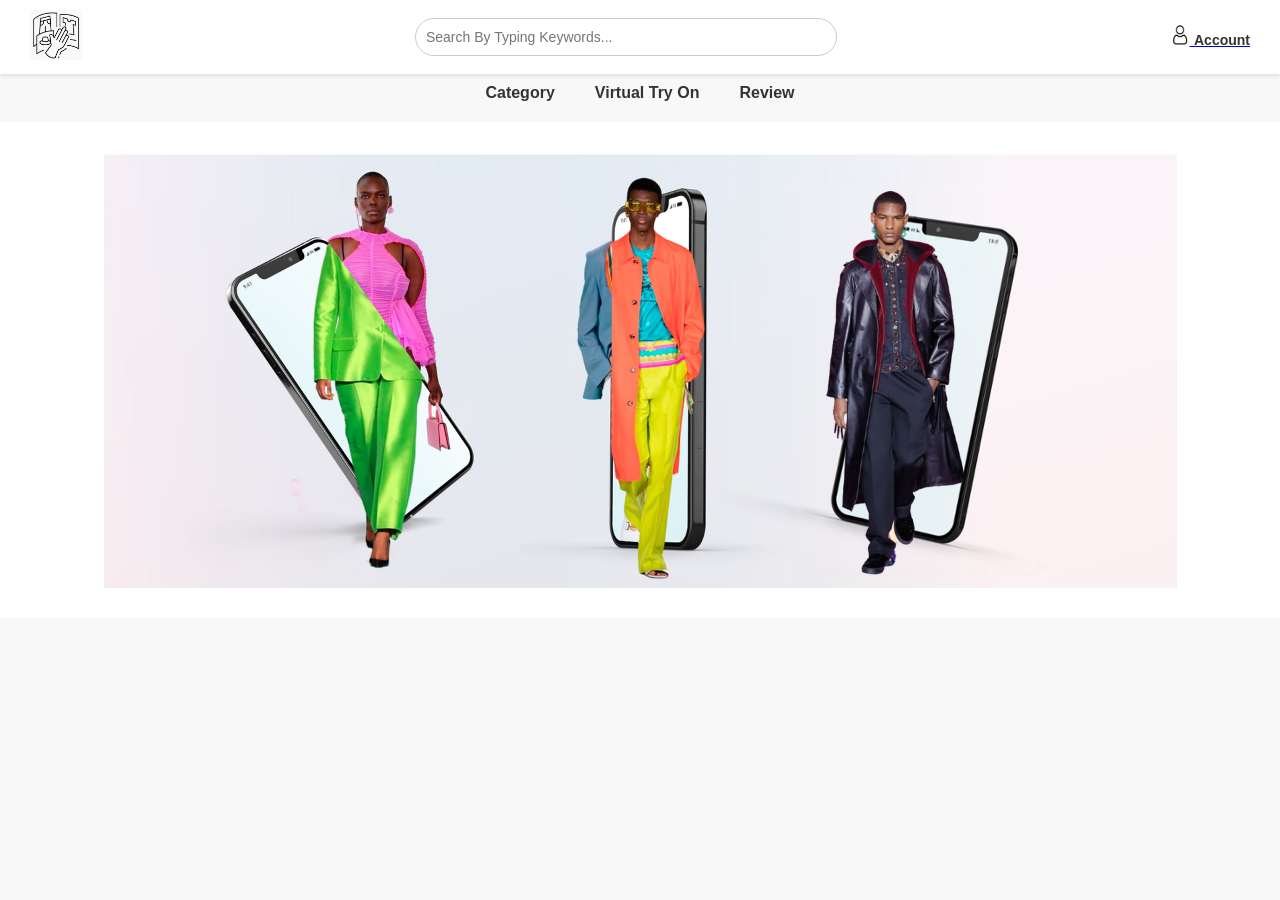
<file: Virtual-Try-On/user/index.html>
<!DOCTYPE html>
<html lang="en">
<head>
    <meta charset="UTF-8">
    <meta name="viewport" content="width=device-width, initial-scale=1.0">
    <title>Virtual Try On</title>
    <link rel="stylesheet" href="index-style.css">
</head>
<body>
    <header>
        <div class="logo">
            <img src="images/logo.png" alt="Virtual Try On Logo">
        </div>
        <div class="search-bar">
            <input type="text" placeholder="Search By Typing Keywords...">
        </div>
        <div class="account">
            <a href="userprofile.html" class="account-link">
                <img src="images/account-logo.png" alt="Account Icon">
                <span>Account</span>
            </a>
    </header>
    <nav>
        <ul>
            <li><a href="#">Category</a></li>
            <li><a href="tryOn.html">Virtual Try On</a></li>
            <li><a href="#">Review</a></li>
        </ul>
    </nav>
    <main>
        <div class="model-display">
            <div class="model-display">
                <img src="images/model.png" alt="Models" class="models-image">
            </div>
        </div>
    </main>
</body>
</html>
</file>
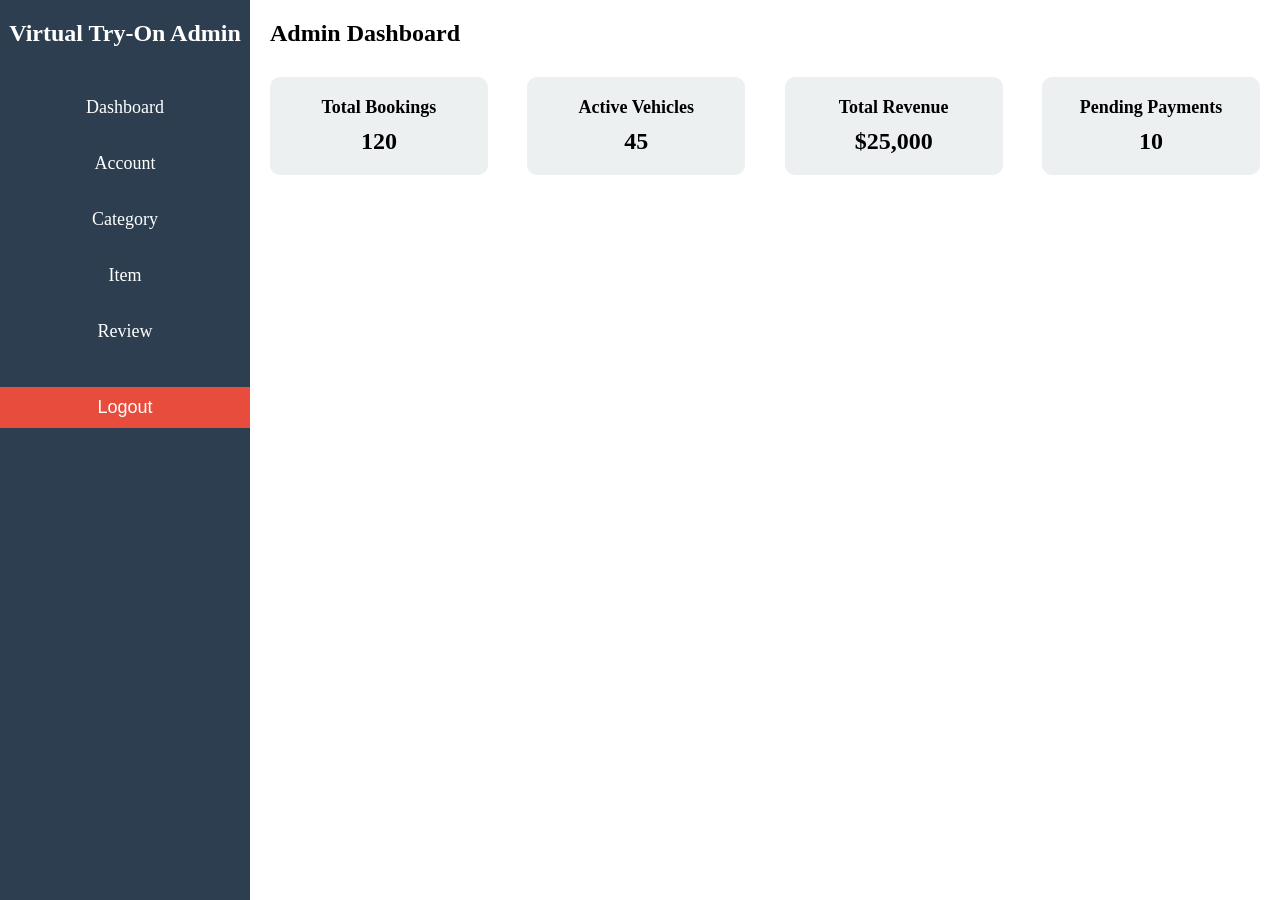
<file: Virtual-Try-On/admin/html/index.html>
<!DOCTYPE html>
<html lang="en">
<head>
  <meta charset="UTF-8">
  <meta name="viewport" content="width=device-width, initial-scale=1.0">
  <title>Admin Dashboard</title>
  <link rel="stylesheet" href="../resources/css/dashboard.css">
</head>
<body>
  <!-- Sidebar -->
  <aside class="sidebar">
    <div class="logo">Virtual Try-On Admin</div>
    <ul>
      <li><a href="index.html">Dashboard</a></li>
      <li><a href="manage-users.html">Account</a></li>
      <li><a href="manage-category.html">Category</a></li>
      <li><a href="manage-item.html">Item</a></li>
      <li><a href="manage-review.html">Review</a></li>
      <li><button class="logout">Logout</button></li>
    </ul>
  </aside>

  <!-- Main Content Area -->
  <main class="main-content">
    <!-- Dashboard Section -->
    <section id="dashboard">
      <h1>Admin Dashboard</h1>
      <div class="stats">
        <div class="stat-item">
          <h3>Total Bookings</h3>
          <p>120</p>
        </div>
        <div class="stat-item">
          <h3>Active Vehicles</h3>
          <p>45</p>
        </div>
        <div class="stat-item">
          <h3>Total Revenue</h3>
          <p>$25,000</p>
        </div>
        <div class="stat-item">
          <h3>Pending Payments</h3>
          <p>10</p>
        </div>
      </div>
    </section>
  </main>
</body>
</html>
</file>
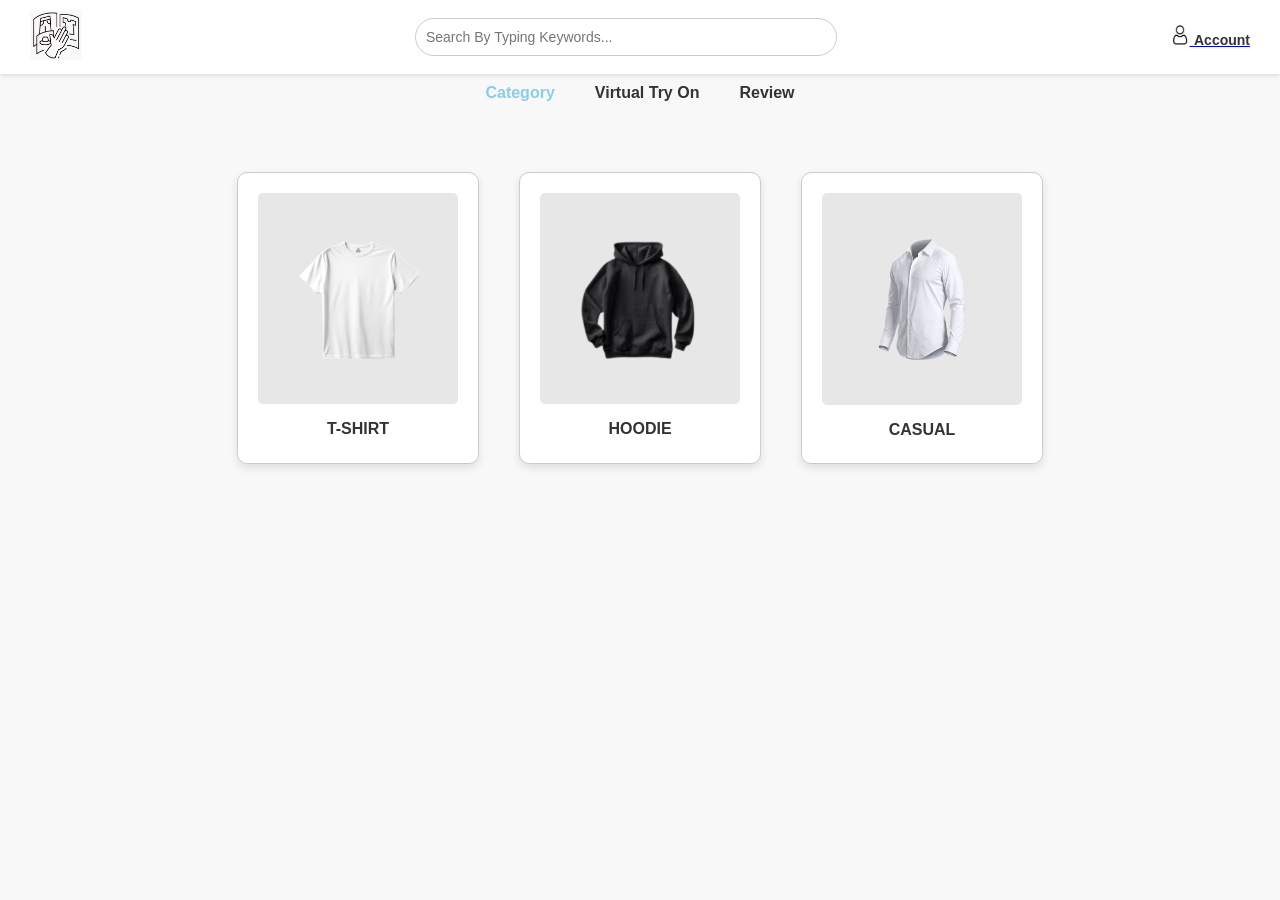
<file: Virtual-Try-On/user/category.html>
<!DOCTYPE html>
<html lang="en">
<head>
    <meta charset="UTF-8">
    <meta name="viewport" content="width=device-width, initial-scale=1.0">
    <title>Category Page</title>
    <link rel="stylesheet" href="category-styles.css">
</head>
<body>
    <!-- Header Section -->
    <header>
        <div class="logo">
            <img src="images/logo.png" alt="Virtual Try On Logo">
        </div>
        <div class="search-bar">
            <input type="text" placeholder="Search By Typing Keywords...">
        </div>
        <div class="account">
            <a href="userprofile.html" class="account-link">
                <img src="images/account-logo.png" alt="Account Icon">
                <span>Account</span>
            </a>
        </div>
    </header>

    <!-- Navigation Bar -->
    <nav>
        <ul>
            <li><a href="category.html#" class="active">Category</a></li>
            <li><a href="tryOn.html">Virtual Try On</a></li>
            <li><a href="#">Review</a></li>
        </ul>
    </nav>

    <!-- Main Content -->
    <main>
        <div class="category-display">
            <div class="category-item">
                <img src="images/T-shirt.png" alt="T-shirt">
                <p>T-SHIRT</p>
            </div>
            <div class="category-item">
                <img src="images/Hoodie.png" alt="Hoodie">
                <p>HOODIE</p>
            </div>
            <div class="category-item">
                <img src="images/Casual.png" alt="Casual Shirt">
                <p>CASUAL</p>
            </div>
        </div>
    </main>
</body>
</html>
</file>
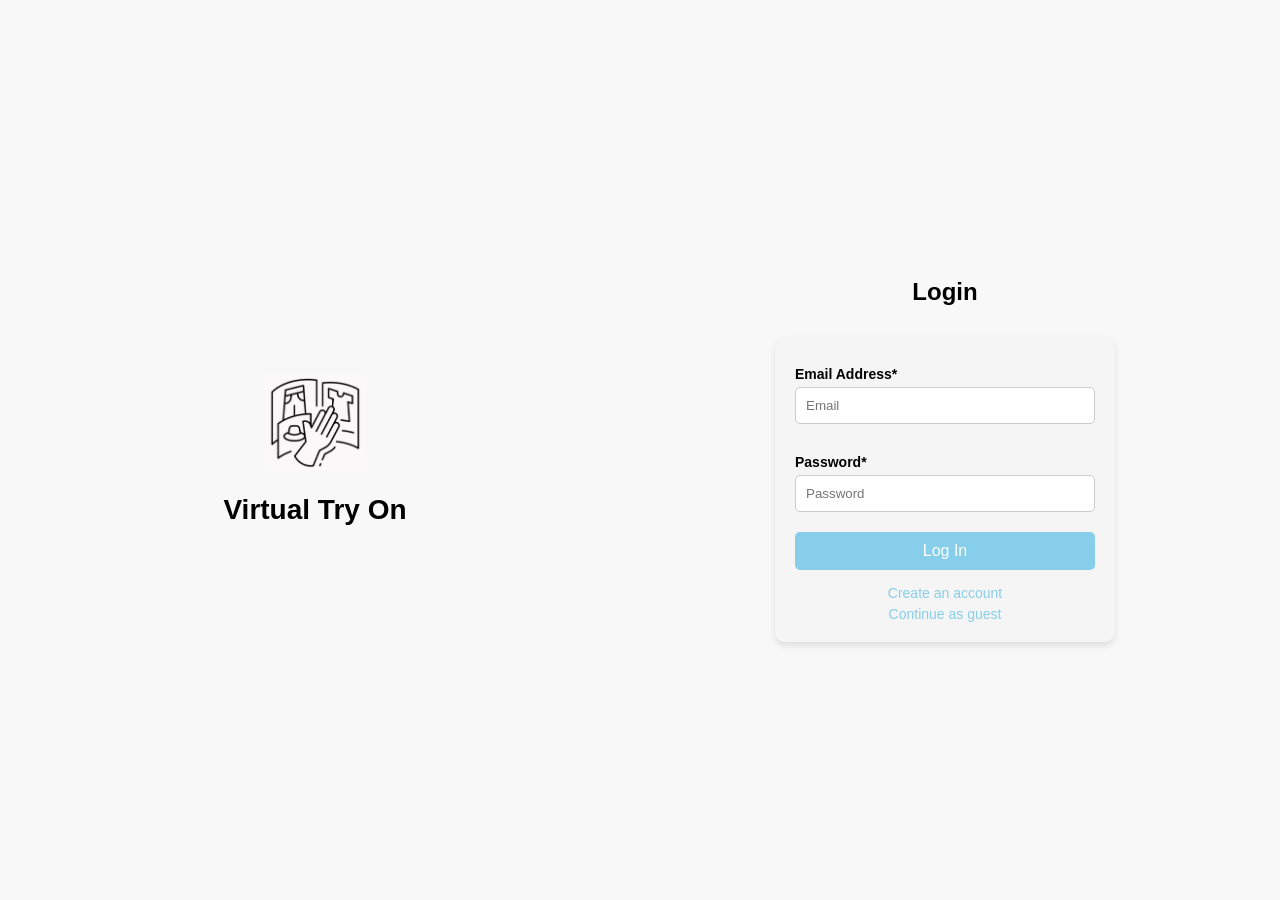
<file: Virtual-Try-On/user/login.html>
<!DOCTYPE html>
<html lang="en">
<head>
    <meta charset="UTF-8">
    <meta name="viewport" content="width=device-width, initial-scale=1.0">
    <title>Virtual Try On</title>
    <link rel="stylesheet" href="styles.css">
</head>
<body>
    <div class="container">
        <div class="left-section" style="padding-right: 0px;">
            <img src="images/logo.png" alt="Virtual Try On Logo" class="logo">
            <h1>Virtual Try On</h1>
        </div>
        <div class="right-section">
            <h2>Login</h2>
            <form style="align-items: left;">
                <label for="email">Email Address*</label>
                <input type="email" id="email" name="email" placeholder="Email" required>
                <label for="password">Password*</label>
                <input type="password" id="password" name="password" placeholder="Password" required>
                <button type="submit" class="btn">Log In</button>
                <a href="signup.html" class="guest-link" style="align-self: center;">Create an account</a>
                <a href="index.html" class="guest-link" style="align-self: center;">Continue as guest</a>
            </form>
        </div>
    </div>
</body>
</html>
</file>
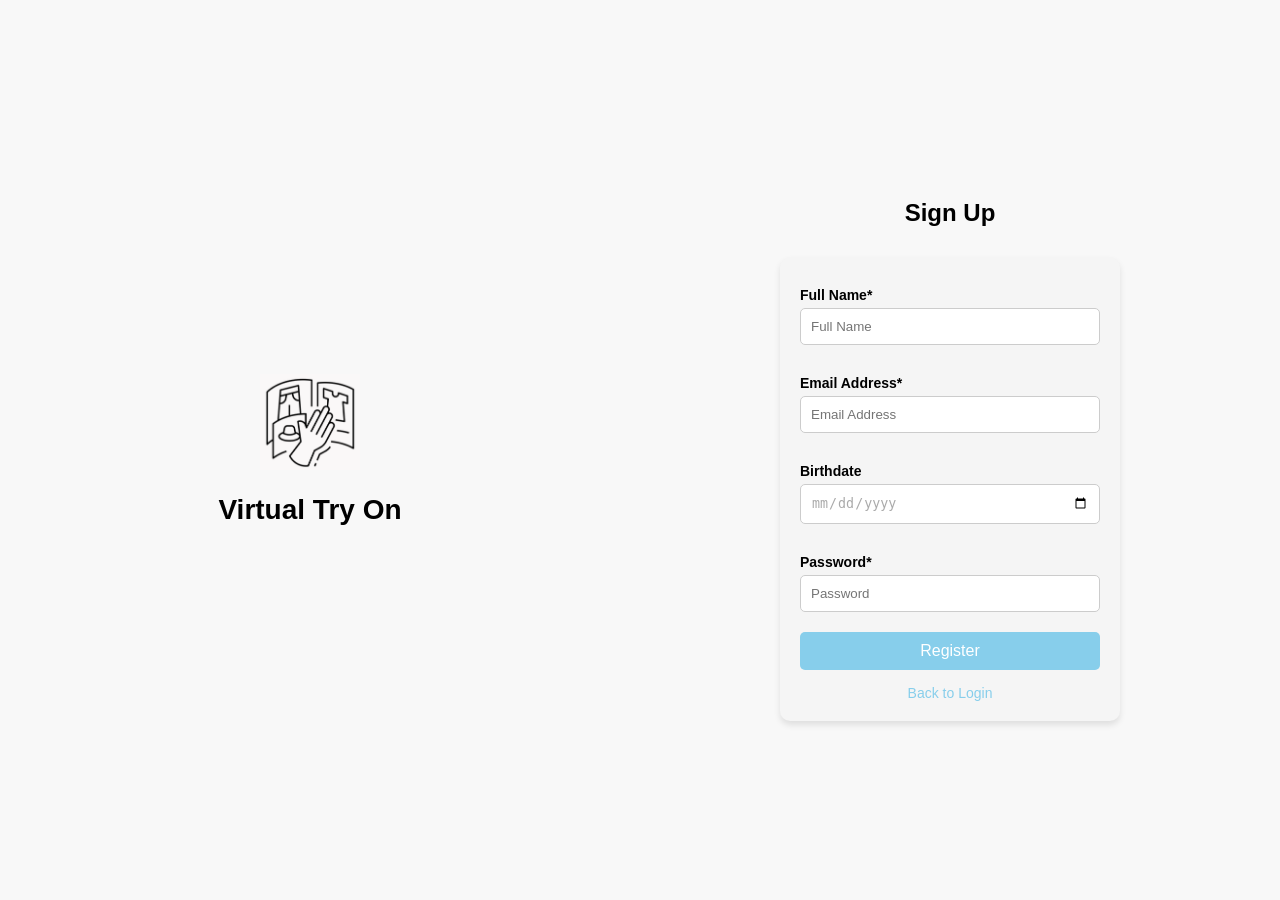
<file: Virtual-Try-On/user/signup.html>
<!DOCTYPE html>
<html lang="en">
<head>
    <meta charset="UTF-8">
    <meta name="viewport" content="width=device-width, initial-scale=1.0">
    <title>Sign Up - Virtual Try On</title>
    <link rel="stylesheet" href="styles.css">
</head>
<body>
    <div class="container">
        <div class="left-section">
            <img src="images/logo.png" alt="Virtual Try On Logo" class="logo">
            <h1>Virtual Try On</h1>
        </div>
        <div class="right-section">
            <h2>Sign Up</h2>
            <form>
                <label for="fullname">Full Name*</label>
                <input type="text" id="fullname" name="fullname" placeholder="Full Name" required>
                
                <label for="email">Email Address*</label>
                <input type="email" id="email" name="email" placeholder="Email Address" required>
                
                <label for="birthday">Birthdate</label>
                <input type="date" id="birthday" name="birthday" placeholder="dd/mm/yyyy">
                
                <label for="password">Password*</label>
                <input type="password" id="password" name="password" placeholder="Password" required>
                
                <button type="submit" class="btn">Register</button>
                <a href="login.html" class="guest-link" style="align-self: center;">Back to Login</a>
            </form>
        </div>
    </div>
</body>
</html>
</file>
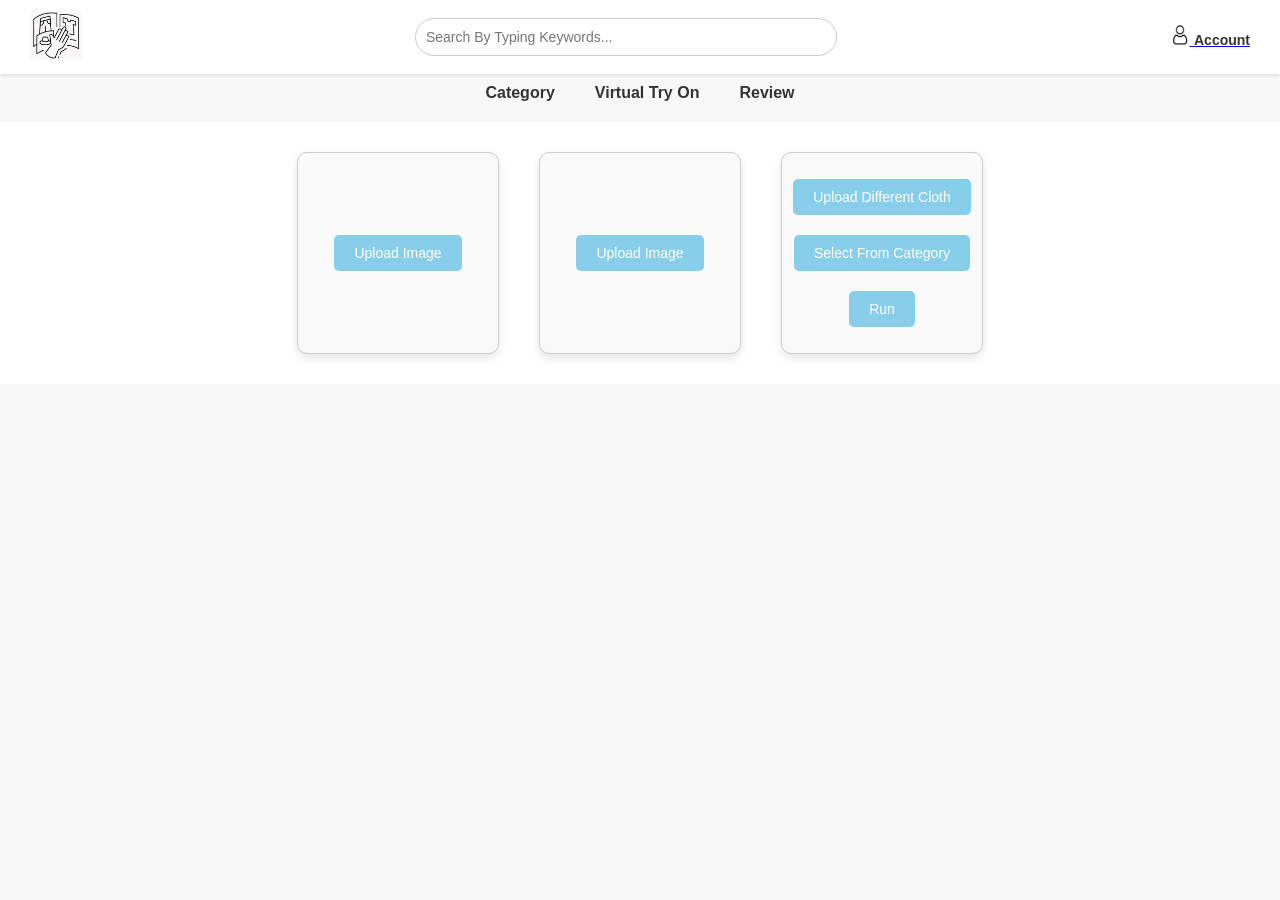
<file: Virtual-Try-On/user/tryon.html>
<!DOCTYPE html>
<html lang="en">
<head>
    <meta charset="UTF-8">
    <meta name="viewport" content="width=device-width, initial-scale=1.0">
    <title>Virtual Try On</title>
    <link rel="stylesheet" href="tryon_style.css">
</head>
<body>
    <!-- Header Section -->
    <header>
        <div class="logo">
            <img src="images/logo.png" alt="Virtual Try On Logo">
        </div>
        <div class="search-bar">
            <input type="text" placeholder="Search By Typing Keywords...">
        </div>
        <div class="account">
            <a href="userprofile.html" class="account-link">
                <img src="images/account-logo.png" alt="Account Icon">
                <span>Account</span>
            </a>
        </div>
    </header>

    <!-- Navigation Section -->
    <nav>
        <ul>
            <li><a href="category.html">Category</a></li>
            <li><a href="tryOn.html" class="active">Virtual Try On</a></li>
            <li><a href="#">Review</a></li>
        </ul>
    </nav>

    <!-- Main Content Section -->
    <main>
        <div class="model-display">
            <div class="model">
                <button class="upload-btn">Upload Image</button>
            </div>
            <div class="model">
                <button class="upload-btn">Upload Image</button>
            </div>
            <div class="model">
                <button class="upload-btn">Upload Different Cloth</button>
                <button class="upload-btn">Select From Category</button>
                <button class="run-btn">Run</button>
            </div>
        </div>
    </main>
    
</body>
</html>
</file>
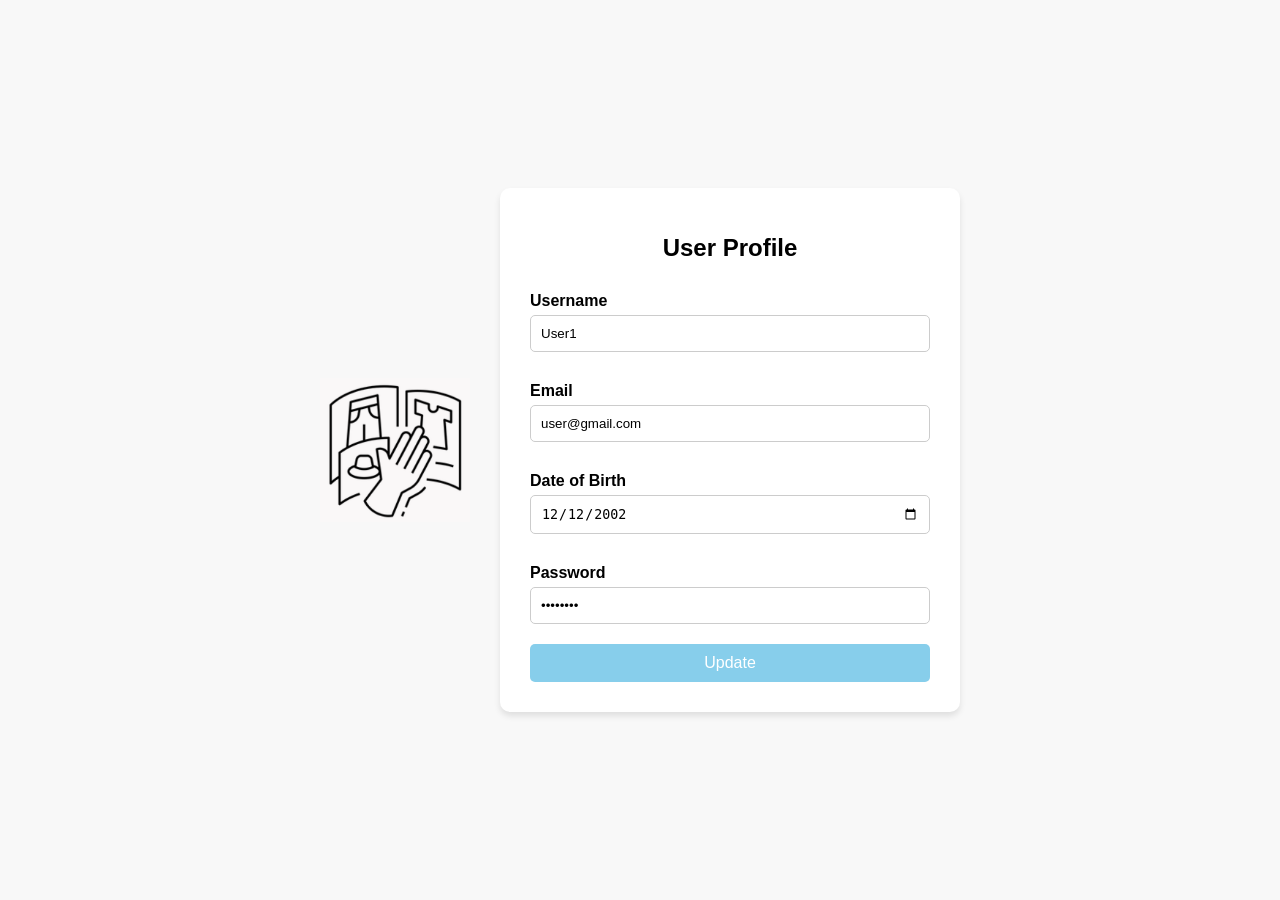
<file: Virtual-Try-On/user/userprofile.html>
<!DOCTYPE html>
<html lang="en">
<head>
    <meta charset="UTF-8">
    <meta name="viewport" content="width=device-width, initial-scale=1.0">
    <title>User Profile</title>
    <link rel="stylesheet" href="userprofile-style.css">
</head>
<body>
    <div class="container">
        <!-- Logo beside the profile box -->
        <div class="logo">
            <img src="images/logo.png" alt="Logo">
        </div>
        
        <!-- User Profile Box -->
        <div class="profile-box">
            <!-- Profile Form -->
            <div class="form-section">
                <h1>User Profile</h1>
                <form action="index.html" method="GET">
                    <label for="username">Username</label>
                    <input type="text" id="username" name="username" value="User1">

                    <label for="email">Email</label>
                    <input type="email" id="email" name="email" value="user@gmail.com">

                    <label for="dob">Date of Birth</label>
                    <input type="date" id="dob" name="dob" value="2002-12-12">

                    <label for="password">Password</label>
                    <input type="password" id="password" name="password" value="********">

                    <button type="submit" class="update-btn">Update</button>
                </form>
            </div>
        </div>
    </div>
</body>
</html>
</file>
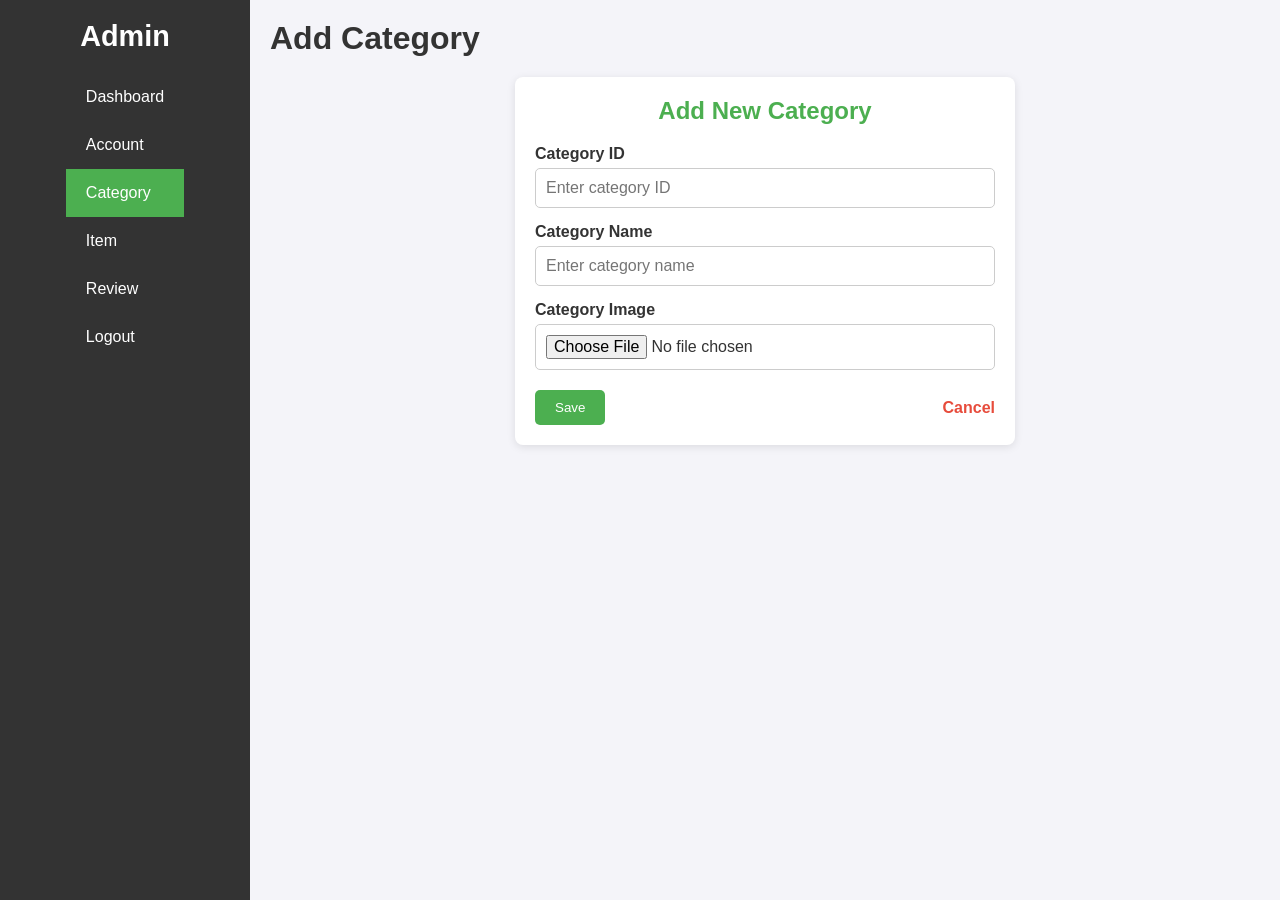
<file: Virtual-Try-On/admin/html/add-category.html>
<!DOCTYPE html>
<html lang="en">
<head>
    <meta charset="UTF-8">
    <meta name="viewport" content="width=device-width, initial-scale=1.0">
    <title>Add Category</title>
    <link rel="stylesheet" href="../resources/css/add-category.css">
</head>
<body>
    <!-- Sidebar -->
    <aside class="sidebar">
        <div class="logo">
            <h1>Admin</h1>
        </div>
        <nav>
            <ul>
                <li><a href="index.html">Dashboard</a></li>
                <li><a href="manage-users.html">Account</a></li>
                <li><a href="manage-category.html" class="active">Category</a></li>
                <li><a href="manage-item.html">Item</a></li>
                <li><a href="manage-review.html">Review</a></li>
                <li><a href="logout.html">Logout</a></li>
            </ul>
        </nav>
    </aside>

    <!-- Main Content -->
    <div class="main-content">
        <header>
            <h1>Add Category</h1>
        </header>
        <form class="add-category-form" action="/submit-category" method="POST" enctype="multipart/form-data">
            <h2>Add New Category</h2>
            <div class="form-group">
                <label for="category-id">Category ID</label>
                <input type="text" id="category-id" name="category_id" placeholder="Enter category ID" required>
            </div>
            <div class="form-group">
                <label for="category-name">Category Name</label>
                <input type="text" id="category-name" name="category_name" placeholder="Enter category name" required>
            </div>
            <div class="form-group">
                <label for="category-image">Category Image</label>
                <input type="file" id="category-image" name="category_image" accept="image/*" required>
            </div>
            <div class="form-actions">
                <button type="submit" class="save-btn">Save</button>
                <a href="manage-category.html" class="cancel-link">Cancel</a>
            </div>
        </form>
    </div>

    <footer>
        <p>&copy; 2024 Virtual Try-On Admin</p>
    </footer>
</body>
</html>
</file>
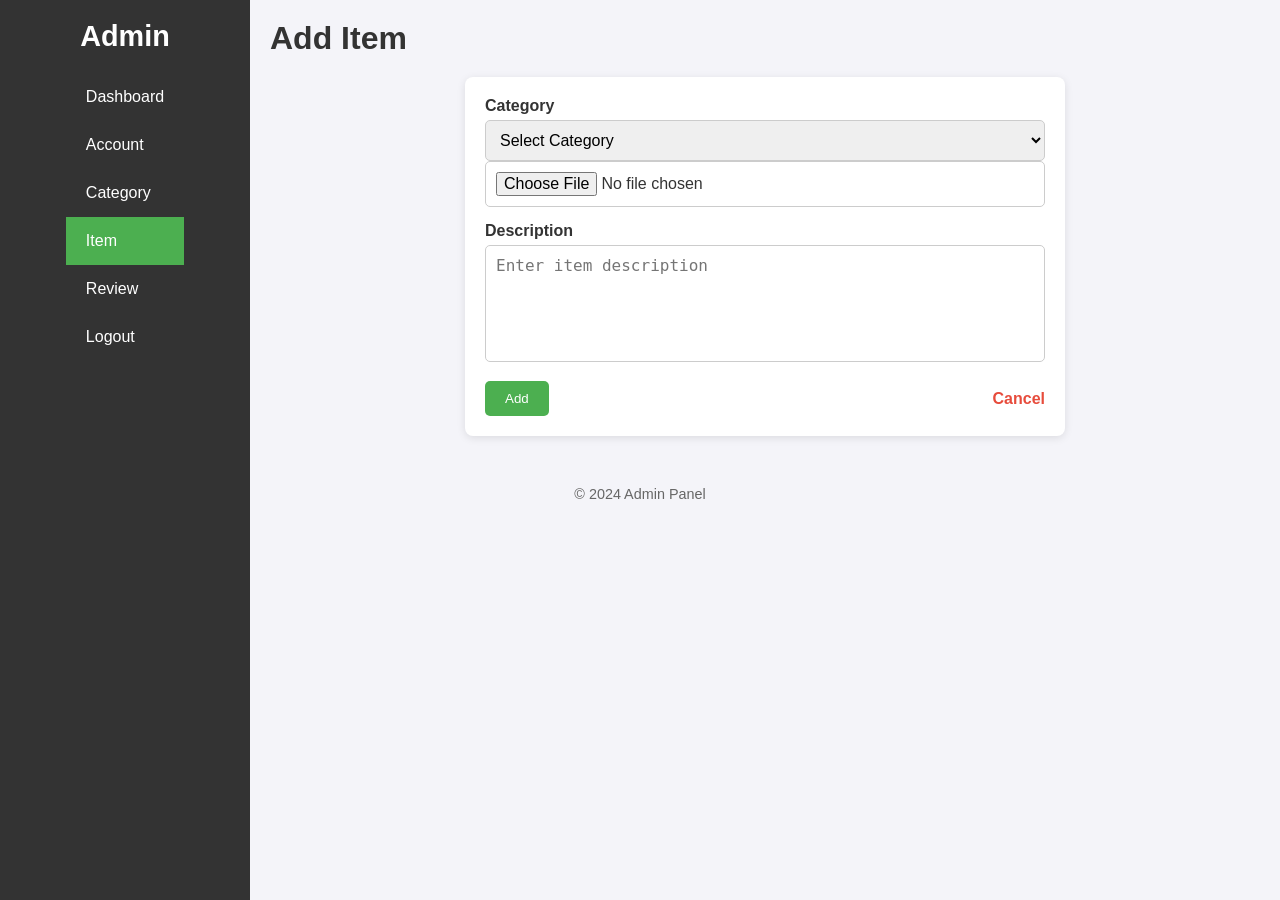
<file: Virtual-Try-On/admin/html/add-item.html>
<!DOCTYPE html>
<html lang="en">
<head>
    <meta charset="UTF-8">
    <meta name="viewport" content="width=device-width, initial-scale=1.0">
    <title>Add Item</title>
    <link rel="stylesheet" href="../resources/css/add-item.css">
</head>
<body>
    <!-- Sidebar -->
    <aside class="sidebar">
        <div class="logo">
            <h1>Admin</h1>
        </div>
        <nav>
            <ul>
                <li><a href="index.html">Dashboard</a></li>
                <li><a href="manage-users.html">Account</a></li>
                <li><a href="manage-category.html">Category</a></li>
                <li><a href="manage-item.html" class="active">Item</a></li>
                <li><a href="manage-review.html">Review</a></li>
                <li><a href="logout.html">Logout</a></li>
            </ul>
        </nav>
    </aside>

    <!-- Main Content -->
    <div class="main-content">
        <header>
            <h1>Add Item</h1>
        </header>
        <form class="add-item-form" action="save-item.html" method="POST" enctype="multipart/form-data">
            <!-- Category -->
            <div class="form-group">
                <label for="category">Category</label>
                <select id="category" name="category" required>
                    <option value="" disabled selected>Select Category</option>
                    <option value="White T-shirt">White T-shirt</option>
                    <option value="Hoodie">Hoodie</option>
            </div>

            <!-- Image -->
            <div class="form-group">
                <label for="image">Image</label>
                <input type="file" id="image" name="image" accept="image/*" required>
            </div>

            <!-- Description -->
            <div class="form-group">
                <label for="description">Description</label>
                <textarea id="description" name="description" rows="5" placeholder="Enter item description" required></textarea>
            </div>

            <!-- Form Actions -->
            <div class="form-actions">
                <button type="submit" class="save-btn">Add</button>
                <a href="manage-item.html" class="cancel-link">Cancel</a>
            </div>
        </form>
    </div>

    <footer>
        <p>&copy; 2024 Admin Panel</p>
    </footer>
</body>
</html>
</file>
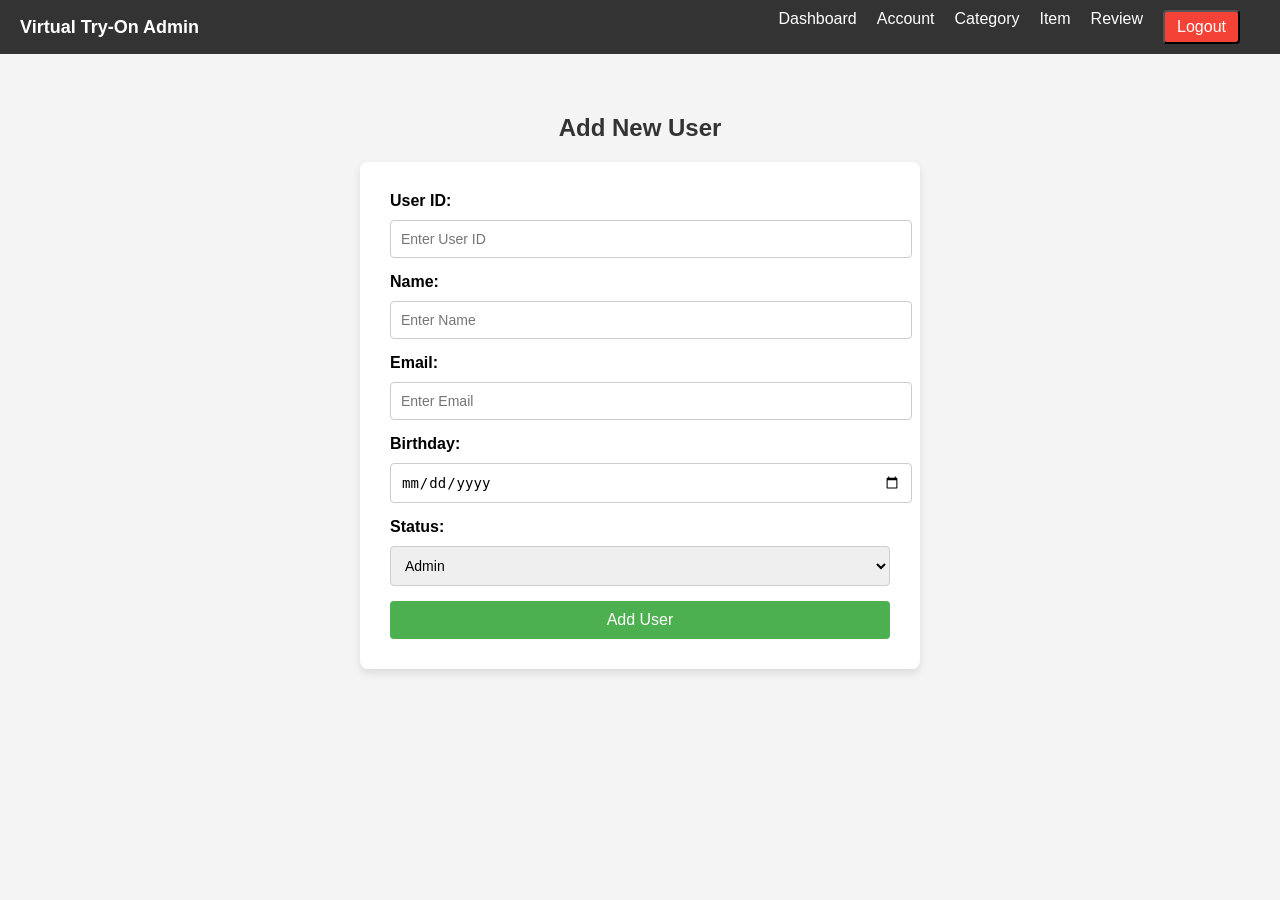
<file: Virtual-Try-On/admin/html/add-user.html>
<!DOCTYPE html>
<html lang="en">
<head>
    <meta charset="UTF-8">
    <meta name="viewport" content="width=device-width, initial-scale=1.0">
    <title>Add New Account</title>
    <link rel="stylesheet" href="../resources/css/add-user.css">
</head>
<body>
    <!-- Navigation Bar -->
    <nav>
        <div class="logo">Virtual Try-On Admin</div>
        <ul>
            <li><a href="index.html">Dashboard</a></li>
            <li><a href="manage-users.html" class="active">Account</a></li>
            <li><a href="manage-category.html">Category</a></li>
            <li><a href="manage-item.html">Item</a></li>
            <li><a href="manage-review.html">Review</a></li>
            <li><button class="logout">Logout</button></li>
        </ul>
    </nav>

    <!-- Add User Section -->
    <section id="add-user">
        <h1>Add New User</h1>

        <!-- Add User Form -->
        <div class="add-user-form">
            <form action="/submit-user" method="POST">
                <!-- User ID -->
                <div class="input-group">
                    <label for="user-id">User ID:</label>
                    <input type="text" id="user-id" name="user_id" placeholder="Enter User ID" required>
                </div>

                <!-- Name -->
                <div class="input-group">
                    <label for="name">Name:</label>
                    <input type="text" id="name" name="name" placeholder="Enter Name" required>
                </div>

                <!-- Email -->
                <div class="input-group">
                    <label for="email">Email:</label>
                    <input type="email" id="email" name="email" placeholder="Enter Email" required>
                </div>

                <!-- Birthday -->
                <div class="input-group">
                    <label for="birthday">Birthday:</label>
                    <input type="date" id="birthday" name="birthday" required>
                </div>

                <!-- Status -->
                <div class="input-group">
                    <label for="status">Status:</label>
                    <select id="status" name="status" required>
                        <option value="Admin">Admin</option>
                        <option value="User">User</option>
                    </select>
                </div>

                <!-- Submit Button -->
                <button type="submit" class="submit-btn">Add User</button>
            </form>
        </div>
    </section>
</body>
</html>
</file>
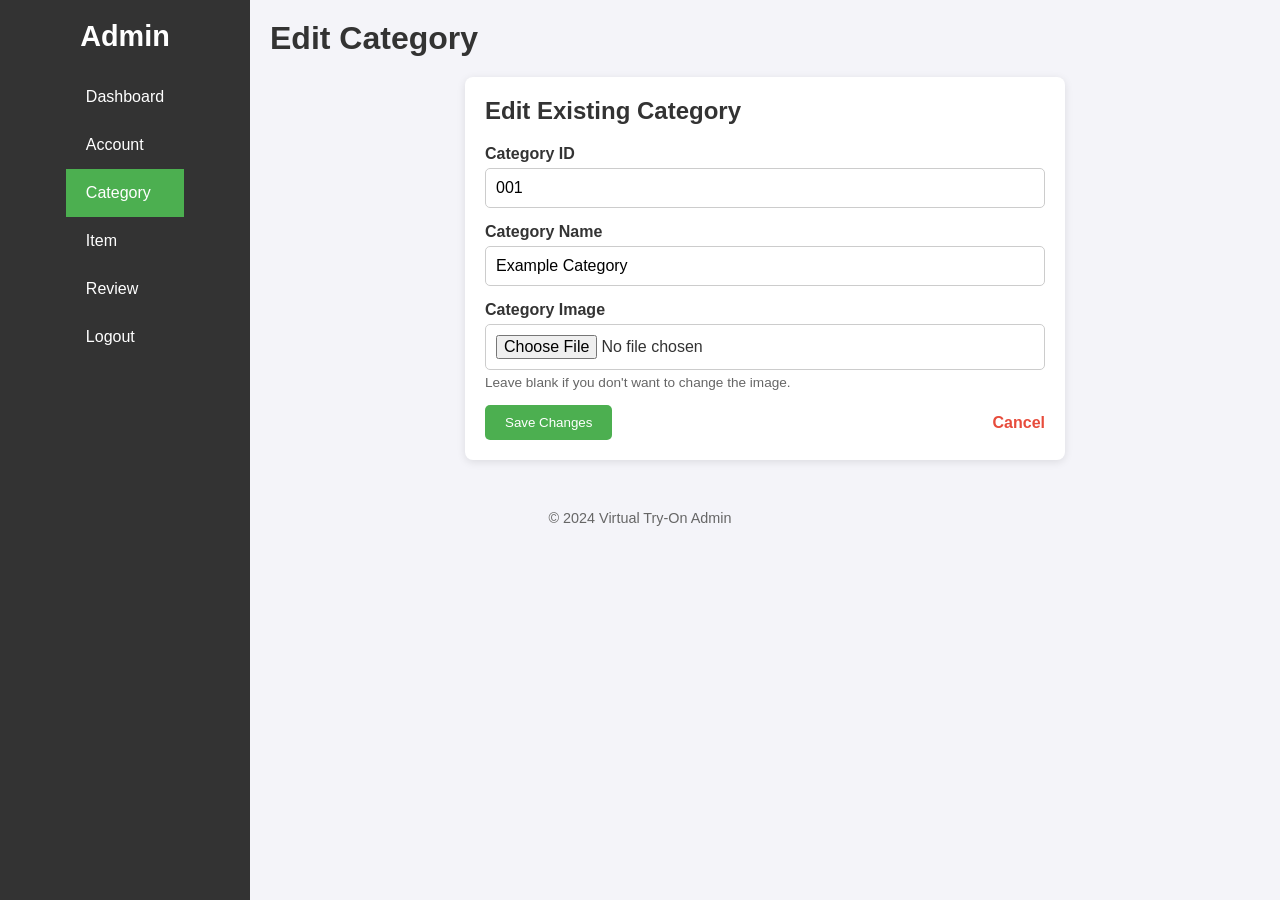
<file: Virtual-Try-On/admin/html/edit-category.html>
<!DOCTYPE html>
<html lang="en">
<head>
    <meta charset="UTF-8">
    <meta name="viewport" content="width=device-width, initial-scale=1.0">
    <title>Edit Category</title>
    <link rel="stylesheet" href="../resources/css/edit-category.css">
</head>
<body>
    <!-- Sidebar -->
    <aside class="sidebar">
        <div class="logo">
            <h1>Admin</h1>
        </div>
        <nav>
            <ul>
                <li><a href="index.html">Dashboard</a></li>
                <li><a href="manage-users.html">Account</a></li>
                <li><a href="manage-category.html" class="active">Category</a></li>
                <li><a href="manage-item.html">Item</a></li>
                <li><a href="manage-review.html">Review</a></li>
                <li><a href="logout.html">Logout</a></li>
            </ul>
        </nav>
    </aside>

    <!-- Main Content -->
    <div class="main-content">
        <header>
            <h1>Edit Category</h1>
        </header>
        <form class="edit-category-form" action="/update-category" method="POST" enctype="multipart/form-data">
            <h2>Edit Existing Category</h2>
            <div class="form-group">
                <label for="category-id">Category ID</label>
                <input type="text" id="category-id" name="category_id" value="001" readonly>
            </div>
            <div class="form-group">
                <label for="category-name">Category Name</label>
                <input type="text" id="category-name" name="category_name" value="Example Category" required>
            </div>
            <div class="form-group">
                <label for="category-image">Category Image</label>
                <input type="file" id="category-image" name="category_image" accept="image/*">
                <p class="hint">Leave blank if you don't want to change the image.</p>
            </div>
            <div class="form-actions">
                <button type="submit" class="save-btn">Save Changes</button>
                <a href="manage-category.html" class="cancel-link">Cancel</a>
            </div>
        </form>
    </div>

    <footer>
        <p>&copy; 2024 Virtual Try-On Admin</p>
    </footer>
</body>
</html>
</file>
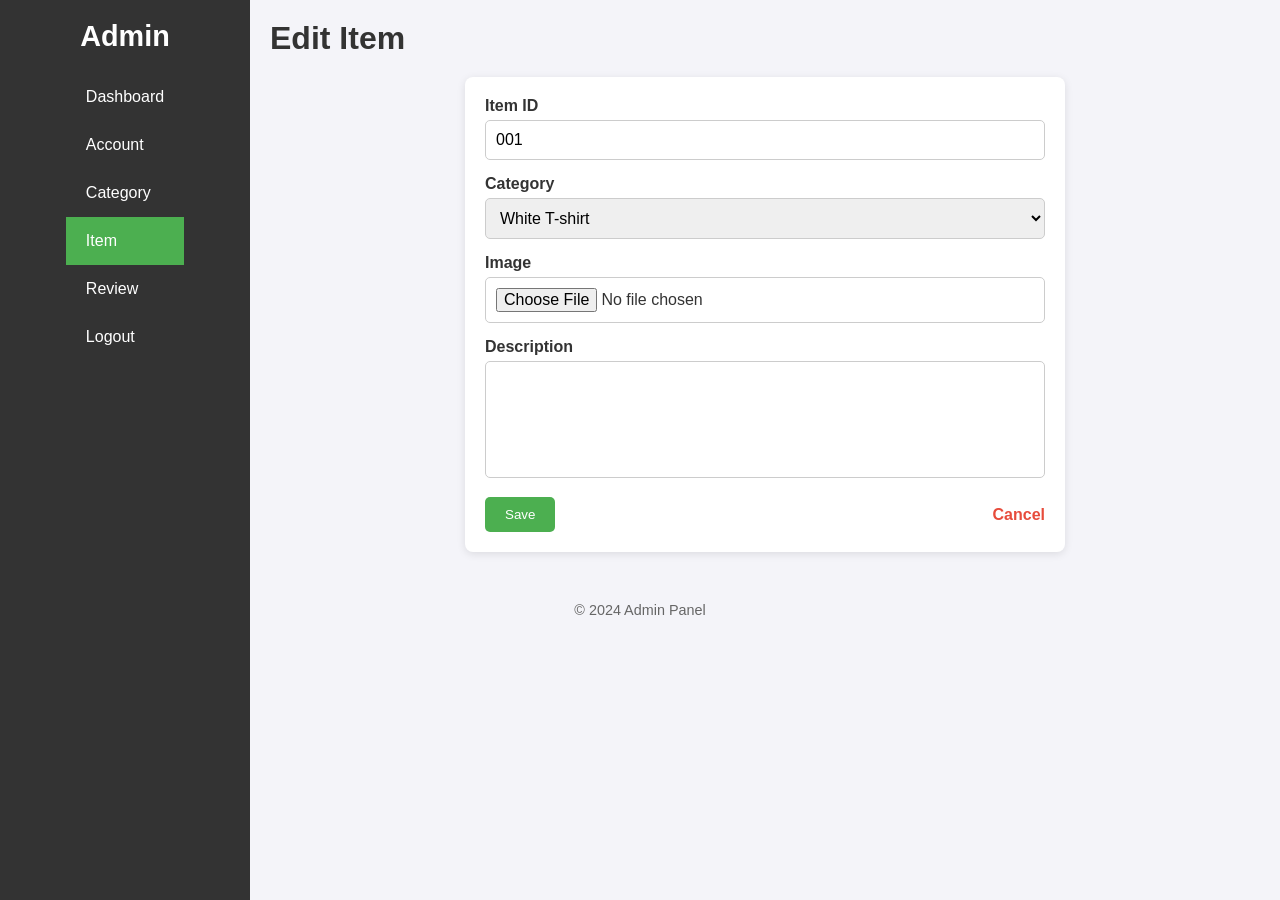
<file: Virtual-Try-On/admin/html/edit-item.html>
<!DOCTYPE html>
<html lang="en">
<head>
    <meta charset="UTF-8">
    <meta name="viewport" content="width=device-width, initial-scale=1.0">
    <title>Edit Item</title>
    <link rel="stylesheet" href="../resources/css/edit-item.css">
</head>
<body>
    <!-- Sidebar -->
    <aside class="sidebar">
        <div class="logo">
            <h1>Admin</h1>
        </div>
        <nav>
            <ul>
                <li><a href="index.html">Dashboard</a></li>
                <li><a href="manage-users.html">Account</a></li>
                <li><a href="manage-category.html">Category</a></li>
                <li><a href="manage-item.html" class="active">Item</a></li>
                <li><a href="manage-review.html">Review</a></li>
                <li><a href="logout.html">Logout</a></li>
            </ul>
        </nav>
    </aside>

    <!-- Main Content -->
    <div class="main-content">
        <header>
            <h1>Edit Item</h1>
        </header>
        <form class="edit-item-form" action="save-item.html" method="POST" enctype="multipart/form-data">
            <!-- Item ID -->
            <div class="form-group">
                <label for="item-id">Item ID</label>
                <input type="text" id="item-id" name="item-id" value="001" readonly>
            </div>
            
            <!-- Category -->
            <div class="form-group">
                <label for="category">Category</label>
                <select id="category" name="category">
                    <option value="White T-shirt">White T-shirt</option>
                    <option value="Hoodie">Hoodie</option>
                </select>
            </div>

            <!-- Image -->
            <div class="form-group">
                <label for="image">Image</label>
                <input type="file" id="image" name="image">
            </div>

            <!-- Description -->
            <div class="form-group">
                <label for="description">Description</label>
                <textarea id="description" name="description" rows="5"></textarea>
            </div>

            <!-- Form Actions -->
            <div class="form-actions">
                <button type="submit" class="save-btn">Save</button>
                <a href="manage-item.html" class="cancel-link">Cancel</a>
            </div>
        </form>
    </div>

    <footer>
        <p>&copy; 2024 Admin Panel</p>
    </footer>
</body>
</html>
</file>
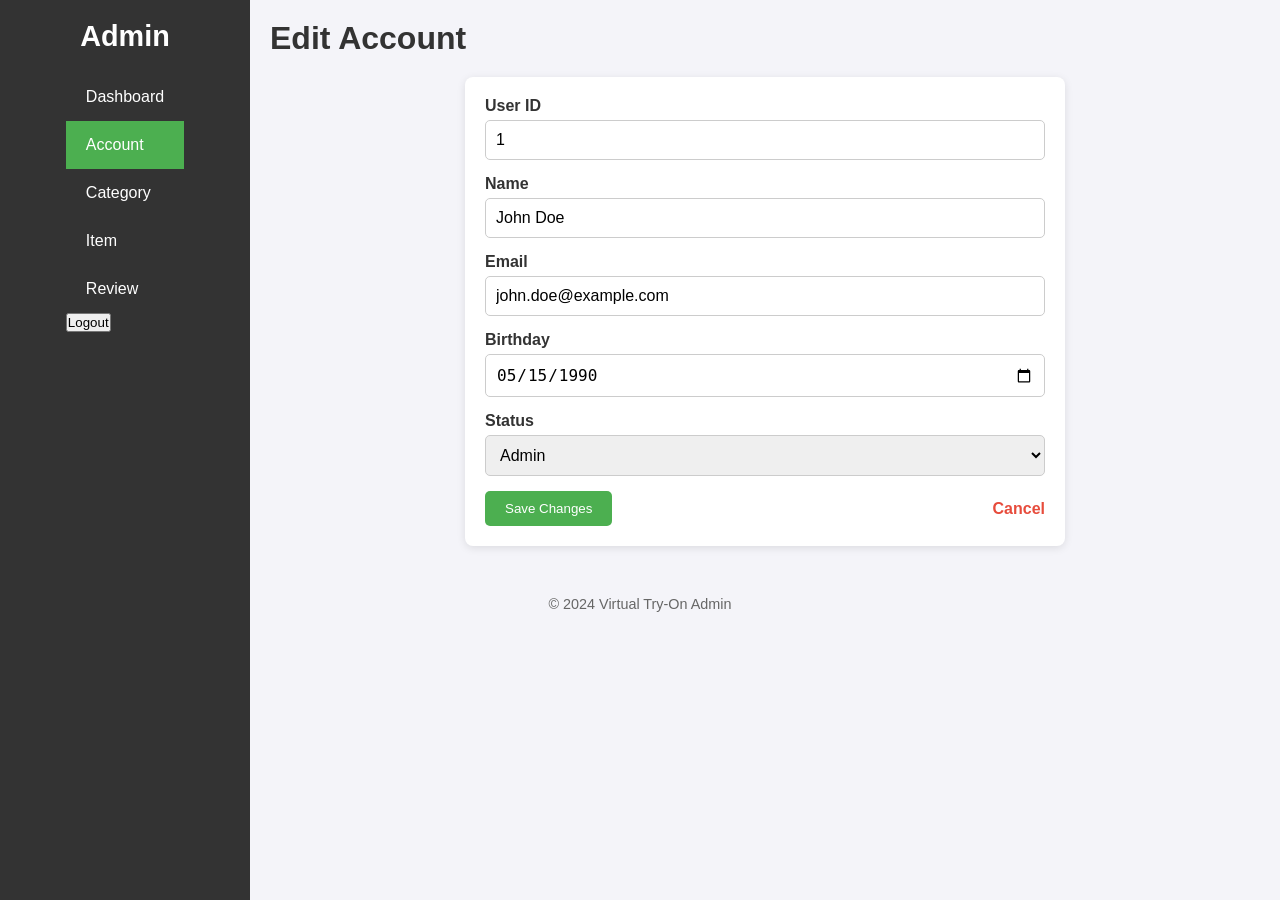
<file: Virtual-Try-On/admin/html/edit-user.html>
<!DOCTYPE html>
<html lang="en">
<head>
  <meta charset="UTF-8">
  <meta name="viewport" content="width=device-width, initial-scale=1.0">
  <title>Edit User</title>
  <link rel="stylesheet" href="../resources/css/manage-users.css">
</head>
<body>
  <!-- Sidebar -->
  <aside class="sidebar">
    <div class="logo">
      <h1>Admin</h1>
    </div>
    <nav>
      <ul>
        <li><a href="index.html">Dashboard</a></li>
        <li><a href="manage-users.html" class="active">Account</a></li>
        <li><a href="manage-category.html">Category</a></li>
        <li><a href="manage-item.html">Item</a></li>
        <li><a href="manage-review.html">Review</a></li>
        <li><button class="logout">Logout</button></li>
      </ul>
    </nav>
  </aside>

  <!-- Main Content -->
  <div class="main-content">
    <header>
      <h1>Edit Account</h1>
    </header>

    <main>
      <!-- Edit User Form -->
      <form class="edit-user-form" action="save-user-edit.html" method="POST">
        <!-- User ID -->
        <div class="form-group">
          <label for="user-id">User ID</label>
          <input type="text" id="user-id" name="user-id" value="1" readonly>
        </div>

        <!-- Name -->
        <div class="form-group">
          <label for="name">Name</label>
          <input type="text" id="name" name="name" value="John Doe" required>
        </div>

        <!-- Email -->
        <div class="form-group">
          <label for="email">Email</label>
          <input type="email" id="email" name="email" value="john.doe@example.com" required>
        </div>

        <!-- Birthday -->
        <div class="form-group">
          <label for="birthday">Birthday</label>
          <input type="date" id="birthday" name="birthday" value="1990-05-15" required>
        </div>

        <!-- Status -->
        <div class="form-group">
          <label for="status">Status</label>
          <select id="status" name="status" required>
            <option value="Admin" selected>Admin</option>
            <option value="User">User</option>
          </select>
        </div>

        <!-- Actions -->
        <div class="form-actions">
          <button type="submit" class="save-btn">Save Changes</button>
          <a href="manage-users.html" class="cancel-link">Cancel</a>
        </div>
      </form>
    </main>
  </div>

  <footer>
    <p>&copy; 2024 Virtual Try-On Admin</p>
  </footer>
</body>
</html>
</file>
<file: Virtual-Try-On/user/index-style.css>
/* General reset */
body, html {
    margin: 0;
    padding: 0;
    font-family: Arial, sans-serif;
    background-color: #f8f8f8;
}

/* Header styles */
header {
    display: flex;
    justify-content: space-between;
    align-items: center;
    padding: 10px 30px;
    background-color: #fff;
    box-shadow: 0 2px 4px rgba(0, 0, 0, 0.1);
}

.logo img {
    max-height: 50px;
}

.search-bar input {
    width: 400px;
    padding: 10px;
    border: 1px solid #ccc;
    border-radius: 20px;
    font-size: 14px;
    color: #333;
}

.account {
    display: flex;
    align-items: center;
    gap: 10px;
}

.account img {
    width: 20px;
    height: 20px;
}

.account span {
    font-size: 14px;
    font-weight: bold;
    color: #333;
}

/* Navigation bar styles */
nav {
    text-align: center;
    margin-top: 10px;
}

nav ul {
    list-style: none;
    padding: 0;
    margin: 0;
    display: flex;
    justify-content: center;
    gap: 40px;
}

nav ul li {
    font-size: 16px;
    font-weight: bold;
}

nav ul li a {
    text-decoration: none;
    color: #333;
}

nav ul li a:hover {
    color: #87ceeb;
}

/* Main content styles */
main {
    margin-top: 20px;
    display: flex;
    justify-content: center;
    align-items: center;
    padding: 30px 0;
    background-color: #fff;
}

.model-display {
    display: flex;
    justify-content: center;
    gap: 40px;
}

.model img {
    max-width: 300px;
    height: auto;
    border-radius: 10px;
    box-shadow: 0 4px 8px rgba(0, 0, 0, 0.1);
}
</file>
<file: Virtual-Try-On/admin/resources/css/dashboard.css>
/* General Reset */
* {
    margin: 0;
    padding: 0;
    box-sizing: border-box;
  }
  
  /* Sidebar */
  .sidebar {
    width: 250px;
    height: 100vh;
    position: fixed;
    top: 0;
    left: 0;
    background-color: #2c3e50;
    color: white;
    padding-top: 20px;
  }
  
  .sidebar .logo {
    font-size: 24px;
    font-weight: bold;
    text-align: center;
    margin-bottom: 40px;
  }
  
  .sidebar ul {
    list-style: none;
    padding: 0;
  }
  
  .sidebar ul li {
    margin: 15px 0;
    text-align: center;
  }
  
  .sidebar ul li a {
    color: white;
    text-decoration: none;
    font-size: 18px;
    display: block;
    padding: 10px;
  }
  
  .sidebar ul li a:hover {
    background-color: #34495e;
  }
  
  .sidebar .logout {
    background-color: #e74c3c;
    color: white;
    border: none;
    padding: 10px;
    cursor: pointer;
    margin-top: 20px;
    width: 100%;
    font-size: 18px;
  }
  
  .sidebar .logout:hover {
    background-color: #c0392b;
  }
  
  /* Main Content */
  .main-content {
    margin-left: 250px;
    padding: 20px;
  }
  
  /* Dashboard Stats */
  .stats {
    display: flex;
    justify-content: space-between;
    margin-top: 30px;
  }
  
  .stat-item {
    background-color: #ecf0f1;
    padding: 20px;
    border-radius: 10px;
    text-align: center;
    width: 22%;
  }
  
  .stat-item h3 {
    font-size: 18px;
    margin-bottom: 10px;
  }
  
  .stat-item p {
    font-size: 24px;
    font-weight: bold;
  }
  
  /* Table Styling */
  table {
    width: 100%;
    border-collapse: collapse;
    margin-top: 40px;
  }
  
  table th, table td {
    padding: 12px;
    border: 1px solid #ddd;
    text-align: left;
  }
  
  table th {
    background-color: #34495e;
    color: white;
  }
  
  table td {
    background-color: #f9f9f9;
  }
  
  table td button {
    padding: 5px 10px;
    border: none;
    border-radius: 5px;
    cursor: pointer;
  }
  
  table td .edit {
    background-color: #2ecc71;
    color: white;
  }
  
  table td .delete {
    background-color: #e74c3c;
    color: white;
  }
  
  table td .edit:hover {
    background-color: #27ae60;
  }
  
  table td .delete:hover {
    background-color: #c0392b;
  }
</file>
<file: Virtual-Try-On/user/category-styles.css>
/* General Reset */
body, html {
    margin: 0;
    padding: 0;
    font-family: Arial, sans-serif;
    background-color: #f8f8f8;
}

/* Header Styles */
header {
    display: flex;
    justify-content: space-between;
    align-items: center;
    padding: 10px 30px;
    background-color: #fff;
    box-shadow: 0 2px 4px rgba(0, 0, 0, 0.1);
}

.logo img {
    max-height: 50px;
}

.search-bar input {
    width: 400px;
    padding: 10px;
    border: 1px solid #ccc;
    border-radius: 20px;
    font-size: 14px;
    color: #333;
}

.account {
    display: flex;
    align-items: center;
    gap: 10px;
}

.account img {
    width: 20px;
    height: 20px;
}

.account span {
    font-size: 14px;
    font-weight: bold;
    color: #333;
}

/* Navigation Bar Styles */
nav {
    text-align: center;
    margin-top: 10px;
}

nav ul {
    list-style: none;
    padding: 0;
    margin: 0;
    display: flex;
    justify-content: center;
    gap: 40px;
}

nav ul li {
    font-size: 16px;
    font-weight: bold;
}

nav ul li a {
    text-decoration: none;
    color: #333;
}

nav ul li a.active {
    color: #87ceeb;
}

nav ul li a:hover {
    color: #87ceeb;
}

/* Main Content Styles */
main {
    margin-top: 20px;
    padding: 30px 0;
}

.category-display {
    display: flex;
    justify-content: center;
    gap: 40px;
    margin-top: 20px;
}

.category-item {
    text-align: center;
    width: 200px;
    height: 250px;
    background-color: #fff;
    border: 1px solid #ccc;
    border-radius: 10px;
    box-shadow: 0 4px 8px rgba(0, 0, 0, 0.1);
    padding: 20px;
    display: flex;
    flex-direction: column;
    align-items: center;
    justify-content: space-between;
}

.category-item img {
    max-width: 100%;
    height: auto;
    border-radius: 5px;
}

.category-item p {
    font-size: 16px;
    font-weight: bold;
    color: #333;
}
</file>
<file: Virtual-Try-On/user/styles.css>
body, html {
    margin: 0;
    padding: 0;
    font-family: Arial, sans-serif;
}

.container {
    display: flex;
    justify-content: center;
    align-items: center;
    min-height: 100vh;
    background-color: #f8f8f8;
}

.left-section {
    text-align: center;
    padding: 20px;
    flex: 1;
    
}

.logo {
    max-width: 100px;
    margin-bottom: 20px;
}

h1 {
    font-size: 28px;
    font-weight: bold;
    margin: 0;
}

.right-section {
    flex: 1;
    display: flex;
    flex-direction: column;
    justify-content: center; /* Centers content vertically */
    align-items: center;    /* Centers content horizontally */
    padding: 40px;
    background-color: #f8f8f8;
    text-align: left;
}

h2 {
    font-size: 24px;
    font-weight: bold;
    margin-bottom: 20px;
}

form {
    display: flex;
    flex-direction: column;
    width: 300px; /* Adjusts the form width */
    background-color: #fff;
    padding: 20px;
    border-radius: 10px;
    box-shadow: 0 4px 6px rgba(0, 0, 0, 0.1);
}

label {
    margin: 10px 0 5px;
    font-size: 14px;
    font-weight: bold;
}

input {
    padding: 10px;
    margin-bottom: 20px;
    border: 1px solid #ccc;
    border-radius: 5px;
}

input:focus {
    outline: none;
    border-color: #87ceeb;
    box-shadow: 0 0 5px #87ceeb;
}

.btn {
    background-color: #87ceeb;
    color: #fff;
    border: none;
    padding: 10px 15px;
    border-radius: 5px;
    font-size: 16px;
    margin-bottom: 10px;
    cursor: pointer;
    transition: background-color 0.3s;
}

.btn:hover {
    background-color: #5aadd8;
}

.guest-link {
    display: inline-block;
    margin-top: 5px;
    color: #87ceeb;
    text-decoration: none;
    font-size: 14px;
}

.guest-link:hover {
    text-decoration: underline;
}

/* sign */
/* Styling for the date input field */
input[type="date"] {
    color: #aaa; /* Placeholder color for the date field */
    padding: 10px;
    margin-bottom: 20px;
    border: 1px solid #ccc;
    border-radius: 5px;
}

/* Optional: Adjust form heading to differentiate sections */
h2 {
    margin-bottom: 30px; /* More space under the heading */
}

/* Adjust padding and layout for better form alignment */
form {
    width: 300px; /* Shorter form width */
    background-color: #f5f5f5; /* Light background for form */
    padding: 20px; /* Add padding inside the form */
    border-radius: 10px; /* Rounded corners */
    box-shadow: 0 4px 6px rgba(0, 0, 0, 0.1); /* Subtle shadow for depth */
}

/* Adjust button for a consistent look */
.sign_btn {
    margin-top: 10px; /* Add spacing above the button */
}
</file>
<file: Virtual-Try-On/user/tryon_style.css>
/* General reset */
body, html {
    margin: 0;
    padding: 0;
    font-family: Arial, sans-serif;
    background-color: #f8f8f8;
}

/* Header styles */
header {
    display: flex;
    justify-content: space-between;
    align-items: center;
    padding: 10px 30px;
    background-color: #fff;
    box-shadow: 0 2px 4px rgba(0, 0, 0, 0.1);
}

.logo img {
    max-height: 50px;
}

.search-bar input {
    width: 400px;
    padding: 10px;
    border: 1px solid #ccc;
    border-radius: 20px;
    font-size: 14px;
    color: #333;
}

.account {
    display: flex;
    align-items: center;
    gap: 10px;
}

.account img {
    width: 20px;
    height: 20px;
}

.account span {
    font-size: 14px;
    font-weight: bold;
    color: #333;
}

/* Navigation bar styles */
nav {
    text-align: center;
    margin-top: 10px;
}

nav ul {
    list-style: none;
    padding: 0;
    margin: 0;
    display: flex;
    justify-content: center;
    gap: 40px;
}

nav ul li {
    font-size: 16px;
    font-weight: bold;
}

nav ul li a {
    text-decoration: none;
    color: #333;
}

nav ul li a:hover {
    color: #87ceeb;
}

/* Main content styles */
main {
    margin-top: 20px;
    display: flex;
    justify-content: center;
    align-items: center;
    padding: 30px 0;
    background-color: #fff;
}

.model-display {
    display: flex;
    justify-content: center;
    gap: 40px;
}

/* Model box styling */
.model {
    text-align: center;
    display: flex; /* Enables flexbox */
    justify-content: center; /* Centers content horizontally */
    align-items: center; /* Centers content vertically */
    flex-direction: column; /* Ensures elements stack vertically */
    width: 200px; /* Set a width for the box */
    height: 200px; /* Set a height for the box */
    border: 1px solid #ccc; /* Adds a border to create the box */
    border-radius: 10px; /* Optional: Rounded corners */
    box-shadow: 0 4px 8px rgba(0, 0, 0, 0.1); /* Optional: Adds shadow */
    background-color: #f9f9f9; /* Optional: Background color for the box */
}


.model img {
    max-width: 100%;
    height: auto;
    border-radius: 10px;
    margin-bottom: 10px;
}

.upload-btn, .run-btn {
    display: block;
    margin: 10px auto;
    padding: 10px 20px;
    font-size: 14px;
    color: #fff;
    background-color: #87ceeb;
    border: none;
    border-radius: 5px;
    cursor: pointer;
    text-transform: capitalize;
}

.upload-btn:hover, .run-btn:hover {
    background-color: #5db1d2;
}
</file>
<file: Virtual-Try-On/user/userprofile-style.css>
body, html {
    margin: 0;
    padding: 0;
    font-family: Arial, sans-serif;
    background-color: #f8f8f8;
}

.container {
    display: flex;
    justify-content: center;
    align-items: center;
    min-height: 100vh;
    background-color: #f8f8f8;
}

.logo {
    margin-right: 30px; /* Space between logo and profile box */
}

.logo img {
    max-width: 150px; /* Adjust the size of the logo */
    display: block;
}

.profile-box {
    display: flex;
    justify-content: center;
    align-items: center;
    background-color: #fff;
    padding: 30px;
    border-radius: 10px;
    box-shadow: 0 4px 6px rgba(0, 0, 0, 0.1);
    width: 400px; /* Adjust the width of the profile box */
}

.form-section {
    width: 100%;
}

h1 {
    text-align: center;
    font-size: 24px;
    margin-bottom: 20px;
    font-weight: bold;
}

form {
    display: flex;
    flex-direction: column;
}

label {
    margin: 10px 0 5px;
    font-weight: bold;
}

input {
    padding: 10px;
    margin-bottom: 20px;
    border: 1px solid #ccc;
    border-radius: 5px;
}

input:focus {
    outline: none;
    border-color: #87ceeb;
    box-shadow: 0 0 5px #87ceeb;
}

.update-btn {
    background-color: #87ceeb;
    color: #fff;
    border: none;
    padding: 10px 15px;
    border-radius: 5px;
    font-size: 16px;
    cursor: pointer;
    transition: background-color 0.3s;
}

.update-btn:hover {
    background-color: #5aadd8;
}
</file>
<file: Virtual-Try-On/admin/resources/css/add-category.css>
/* General Reset */
* {
    margin: 0;
    padding: 0;
    box-sizing: border-box;
}

/* Body and Layout */
body {
    font-family: Arial, sans-serif;
    background-color: #f4f4f9;
    color: #333;
}

/* Sidebar */
.sidebar {
    width: 250px;
    height: 100vh;
    background-color: #333;
    color: white;
    position: fixed;
    top: 0;
    left: 0;
    display: flex;
    flex-direction: column;
    align-items: center;
    padding-top: 20px;
}

.sidebar .logo h1 {
    font-size: 1.8rem;
    margin-bottom: 20px;
}

.sidebar nav ul {
    list-style: none;
    width: 100%;
}

.sidebar nav ul li {
    width: 100%;
}

.sidebar nav ul li a {
    text-decoration: none;
    color: white;
    display: block;
    padding: 15px 20px;
    width: 100%;
    transition: background 0.3s ease;
}

.sidebar nav ul li a.active {
    background-color: #4caf50;
}

.sidebar nav ul li a:hover {
    background-color: #575757;
}

/* Main Content */
.main-content {
    margin-left: 250px;
    padding: 20px;
}

header h1 {
    font-size: 2rem;
    margin-bottom: 20px;
}

/* Form Container */
.add-category-form {
    max-width: 500px;
    margin: 0 auto;
    background: white;
    padding: 20px;
    border-radius: 8px;
    box-shadow: 0 2px 8px rgba(0, 0, 0, 0.1);
}

/* Form Title */
.add-category-form h2 {
    margin-bottom: 20px;
    font-size: 1.5rem;
    text-align: center;
    color: #4caf50;
}

/* Form Group */
.form-group {
    margin-bottom: 15px;
}

.form-group label {
    display: block;
    font-weight: bold;
    margin-bottom: 5px;
}

.form-group input[type="text"],
.form-group input[type="file"] {
    width: 100%;
    padding: 10px;
    font-size: 1rem;
    border: 1px solid #ccc;
    border-radius: 5px;
}

/* Form Actions */
.form-actions {
    display: flex;
    justify-content: space-between;
    align-items: center;
    margin-top: 20px;
}

/* Save Button */
.save-btn {
    background-color: #4caf50;
    color: white;
    border: none;
    padding: 10px 20px;
    border-radius: 5px;
    cursor: pointer;
    transition: background 0.3s ease;
}

.save-btn:hover {
    background-color: #45a049;
}

/* Cancel Link */
.cancel-link {
    text-decoration: none;
    color: #e74c3c;
    font-weight: bold;
}

.cancel-link:hover {
    color: #c0392b;
}
</file>
<file: Virtual-Try-On/admin/resources/css/add-item.css>
/* General Reset */
* {
    margin: 0;
    padding: 0;
    box-sizing: border-box;
}

/* Body and Layout */
body {
    font-family: Arial, sans-serif;
    background-color: #f4f4f9;
    color: #333;
}

.sidebar {
    width: 250px;
    height: 100vh;
    background-color: #333;
    color: white;
    position: fixed;
    top: 0;
    left: 0;
    display: flex;
    flex-direction: column;
    align-items: center;
    padding-top: 20px;
}

.sidebar .logo h1 {
    font-size: 1.8rem;
    margin-bottom: 20px;
}

.sidebar nav ul {
    list-style: none;
    width: 100%;
}

.sidebar nav ul li {
    width: 100%;
}

.sidebar nav ul li a {
    text-decoration: none;
    color: white;
    display: block;
    padding: 15px 20px;
    width: 100%;
}

.sidebar nav ul li a.active {
    background-color: #4caf50;
}

.sidebar nav ul li a:hover {
    background-color: #575757;
}

/* Main Content */
.main-content {
    margin-left: 250px;
    padding: 20px;
}

header h1 {
    font-size: 2rem;
    margin-bottom: 20px;
}

/* Add Item Form */
.add-item-form {
    max-width: 600px;
    margin: 0 auto;
    background: white;
    padding: 20px;
    border-radius: 8px;
    box-shadow: 0 2px 8px rgba(0, 0, 0, 0.1);
}

.form-group {
    margin-bottom: 15px;
}

.form-group label {
    display: block;
    font-weight: bold;
    margin-bottom: 5px;
}

.form-group input,
.form-group select,
.form-group textarea {
    width: 100%;
    padding: 10px;
    font-size: 1rem;
    border: 1px solid #ccc;
    border-radius: 5px;
}

.form-group textarea {
    resize: none;
}

/* Form Actions */
.form-actions {
    display: flex;
    justify-content: space-between;
    align-items: center;
}

.save-btn {
    background-color: #4caf50;
    color: white;
    border: none;
    padding: 10px 20px;
    border-radius: 5px;
    cursor: pointer;
}

.save-btn:hover {
    background-color: #45a049;
}

.cancel-link {
    text-decoration: none;
    color: #e74c3c;
    font-weight: bold;
}

.cancel-link:hover {
    color: #c0392b;
}

/* Footer */
footer {
    margin-top: 30px;
    text-align: center;
    font-size: 0.9rem;
    color: #666;
}
</file>
<file: Virtual-Try-On/admin/resources/css/add-user.css>
/* Reset and basic styles */
body {
    margin: 0;
    font-family: Arial, sans-serif;
    background-color: #f4f4f4;
}

/* Navigation bar styles */
nav {
    background-color: #333;
    padding: 10px 20px;
    display: flex;
    justify-content: space-between;
    align-items: center;
}

nav .logo {
    color: white;
    font-size: 18px;
    font-weight: bold;
}

nav ul {
    list-style-type: none;
    margin: 0;
    padding: 0;
    display: flex;
}

nav ul li {
    margin-right: 20px;
}

nav ul li a,
nav .logout {
    color: white;
    text-decoration: none;
    font-size: 16px;
}

nav .logout {
    background-color: #f44336;
    padding: 6px 12px;
    border-radius: 4px;
}

/* Add User Section */
#add-user {
    display: flex;
    flex-direction: column;
    align-items: center;
    margin-top: 20px; /* Push it away from top slightly */
    padding: 20px;
}

/* Form container styling */
.add-user-form {
    background-color: white;
    padding: 30px;
    border-radius: 8px;
    box-shadow: 0 4px 8px rgba(0, 0, 0, 0.1);
    width: 100%;
    max-width: 500px; /* Keeping the form compact */
}

/* Form Heading */
h1 {
    text-align: center;
    margin-bottom: 20px;
    color: #333;
}

/* Input field styling */
.input-group {
    margin-bottom: 15px;
}

.input-group label {
    display: block;
    font-weight: bold;
    margin-bottom: 5px;
}

.input-group input,
.input-group select {
    width: 100%;
    padding: 10px;
    margin-top: 5px;
    border: 1px solid #ccc;
    border-radius: 4px;
    font-size: 14px;
}

/* Button styling */
.submit-btn {
    width: 100%;
    padding: 10px;
    background-color: #4CAF50;
    color: white;
    font-size: 16px;
    border: none;
    border-radius: 4px;
    cursor: pointer;
    transition: background-color 0.3s;
}

.submit-btn:hover {
    background-color: #45a049;
}
</file>
<file: Virtual-Try-On/admin/resources/css/edit-category.css>
/* General Reset */
* {
    margin: 0;
    padding: 0;
    box-sizing: border-box;
}

/* Body and Layout */
body {
    font-family: Arial, sans-serif;
    background-color: #f4f4f9;
    color: #333;
}

.sidebar {
    width: 250px;
    height: 100vh;
    background-color: #333;
    color: white;
    position: fixed;
    top: 0;
    left: 0;
    display: flex;
    flex-direction: column;
    align-items: center;
    padding-top: 20px;
}

.sidebar .logo h1 {
    font-size: 1.8rem;
    margin-bottom: 20px;
}

.sidebar nav ul {
    list-style: none;
    width: 100%;
}

.sidebar nav ul li {
    width: 100%;
}

.sidebar nav ul li a {
    text-decoration: none;
    color: white;
    display: block;
    padding: 15px 20px;
    width: 100%;
}

.sidebar nav ul li a.active {
    background-color: #4caf50;
}

.sidebar nav ul li a:hover {
    background-color: #575757;
}

/* Main Content */
.main-content {
    margin-left: 250px;
    padding: 20px;
}

header h1 {
    font-size: 2rem;
    margin-bottom: 20px;
}

/* Form Container */
.edit-category-form {
    max-width: 600px;
    margin: 0 auto;
    background: white;
    padding: 20px;
    border-radius: 8px;
    box-shadow: 0 2px 8px rgba(0, 0, 0, 0.1);
}

.edit-category-form h2 {
    font-size: 1.5rem;
    margin-bottom: 20px;
}

/* Form Group */
.form-group {
    margin-bottom: 15px;
}

.form-group label {
    display: block;
    font-weight: bold;
    margin-bottom: 5px;
}

.form-group input {
    width: 100%;
    padding: 10px;
    font-size: 1rem;
    border: 1px solid #ccc;
    border-radius: 5px;
}

.form-group .hint {
    font-size: 0.85rem;
    color: #666;
    margin-top: 5px;
}

/* Form Actions */
.form-actions {
    display: flex;
    justify-content: space-between;
    align-items: center;
}

.save-btn {
    background-color: #4caf50;
    color: white;
    border: none;
    padding: 10px 20px;
    border-radius: 5px;
    cursor: pointer;
}

.save-btn:hover {
    background-color: #45a049;
}

.cancel-link {
    text-decoration: none;
    color: #e74c3c;
    font-weight: bold;
}

.cancel-link:hover {
    color: #c0392b;
}

/* Footer */
footer {
    margin-top: 30px;
    text-align: center;
    font-size: 0.9rem;
    color: #666;
}
</file>
<file: Virtual-Try-On/admin/resources/css/edit-item.css>
/* General Reset */
* {
    margin: 0;
    padding: 0;
    box-sizing: border-box;
}

/* Body and Layout */
body {
    font-family: Arial, sans-serif;
    background-color: #f4f4f9;
    color: #333;
}

.sidebar {
    width: 250px;
    height: 100vh;
    background-color: #333;
    color: white;
    position: fixed;
    top: 0;
    left: 0;
    display: flex;
    flex-direction: column;
    align-items: center;
    padding-top: 20px;
}

.sidebar .logo h1 {
    font-size: 1.8rem;
    margin-bottom: 20px;
}

.sidebar nav ul {
    list-style: none;
    width: 100%;
}

.sidebar nav ul li {
    width: 100%;
}

.sidebar nav ul li a {
    text-decoration: none;
    color: white;
    display: block;
    padding: 15px 20px;
    width: 100%;
}

.sidebar nav ul li a.active {
    background-color: #4caf50;
}

.sidebar nav ul li a:hover {
    background-color: #575757;
}

/* Main Content */
.main-content {
    margin-left: 250px;
    padding: 20px;
}

header h1 {
    font-size: 2rem;
    margin-bottom: 20px;
}

/* Edit Item Form */
.edit-item-form {
    max-width: 600px;
    margin: 0 auto;
    background: white;
    padding: 20px;
    border-radius: 8px;
    box-shadow: 0 2px 8px rgba(0, 0, 0, 0.1);
}

.form-group {
    margin-bottom: 15px;
}

.form-group label {
    display: block;
    font-weight: bold;
    margin-bottom: 5px;
}

.form-group input,
.form-group select,
.form-group textarea {
    width: 100%;
    padding: 10px;
    font-size: 1rem;
    border: 1px solid #ccc;
    border-radius: 5px;
}

.form-group textarea {
    resize: none;
}

/* Form Actions */
.form-actions {
    display: flex;
    justify-content: space-between;
    align-items: center;
}

.save-btn {
    background-color: #4caf50;
    color: white;
    border: none;
    padding: 10px 20px;
    border-radius: 5px;
    cursor: pointer;
}

.save-btn:hover {
    background-color: #45a049;
}

.cancel-link {
    text-decoration: none;
    color: #e74c3c;
    font-weight: bold;
}

.cancel-link:hover {
    color: #c0392b;
}

/* Footer */
footer {
    margin-top: 30px;
    text-align: center;
    font-size: 0.9rem;
    color: #666;
}
</file>
<file: Virtual-Try-On/admin/resources/css/manage-users.css>
/* General Reset */
* {
    margin: 0;
    padding: 0;
    box-sizing: border-box;
  }
  
  /* Body and Layout */
  body {
    font-family: Arial, sans-serif;
    background-color: #f4f4f9;
    color: #333;
  }
  
  .sidebar {
    width: 250px;
    height: 100vh;
    background-color: #333;
    color: white;
    position: fixed;
    top: 0;
    left: 0;
    display: flex;
    flex-direction: column;
    align-items: center;
    padding-top: 20px;
  }
  
  .sidebar .logo h1 {
    font-size: 1.8rem;
    margin-bottom: 20px;
  }
  
  .sidebar nav ul {
    list-style: none;
    width: 100%;
  }
  
  .sidebar nav ul li {
    width: 100%;
  }
  
  .sidebar nav ul li a {
    text-decoration: none;
    color: white;
    display: block;
    padding: 15px 20px;
    width: 100%;
  }
  
  .sidebar nav ul li a.active {
    background-color: #4caf50;
  }
  
  .sidebar nav ul li a:hover {
    background-color: #575757;
  }
  
  /* Main Content */
  .main-content {
    margin-left: 250px;
    padding: 20px;
  }
  
  header h1 {
    font-size: 2rem;
    margin-bottom: 20px;
  }
  
  /* Add User Button */
  .add-user-btn {
    margin-bottom: 20px;
  }
  
  .add-user-btn a {
    text-decoration: none;
    background-color: #4caf50;
    color: white;
    padding: 10px 20px;
    border-radius: 5px;
    font-size: 1rem;
  }
  
  .add-user-btn a:hover {
    background-color: #45a049;
  }
  
  /* Search Bar */
  .search-bar {
    display: flex;
    gap: 10px;
    margin-bottom: 20px;
  }
  
  .search-bar input {
    flex: 1;
    padding: 10px;
    font-size: 1rem;
    border: 1px solid #ccc;
    border-radius: 5px;
  }
  
  .search-bar button {
    background-color: #4caf50;
    color: white;
    border: none;
    padding: 10px 20px;
    border-radius: 5px;
    cursor: pointer;
  }
  
  .search-bar button:hover {
    background-color: #45a049;
  }
  
  /* User Table */
  .user-table {
    width: 100%;
    border-collapse: collapse;
    background-color: white;
    border-radius: 8px;
    overflow: hidden;
    box-shadow: 0 2px 8px rgba(0, 0, 0, 0.1);
  }
  
  .user-table thead {
    background-color: #333;
    color: white;
  }
  
  .user-table thead th {
    padding: 15px;
    text-align: left;
  }
  
  .user-table tbody td {
    padding: 15px;
    border-bottom: 1px solid #ccc;
  }
  
  .user-table tbody tr:nth-child(even) {
    background-color: #f9f9f9;
  }
  
  /* Action Buttons */
  button.edit-btn, button.ban-btn {
    border: none;
    padding: 10px 15px;
    border-radius: 5px;
    cursor: pointer;
    font-size: 0.9rem;
  }
  
  button.edit-btn {
    background-color: #007bff;
    color: white;
  }
  
  button.edit-btn:hover {
    background-color: #0056b3;
  }
  
  button.ban-btn {
    background-color: #e74c3c;
    color: white;
  }
  
  button.ban-btn:hover {
    background-color: #c0392b;
  }
  
  /* Footer */
  footer {
    margin-top: 30px;
    text-align: center;
    font-size: 0.9rem;
    color: #666;
  }

  /* Form Container */
.edit-user-form {
    max-width: 600px;
    margin: 0 auto;
    background: white;
    padding: 20px;
    border-radius: 8px;
    box-shadow: 0 2px 8px rgba(0, 0, 0, 0.1);
  }
  
  /* Form Group */
  .form-group {
    margin-bottom: 15px;
  }
  
  .form-group label {
    display: block;
    font-weight: bold;
    margin-bottom: 5px;
  }
  
  .form-group input,
  .form-group select {
    width: 100%;
    padding: 10px;
    font-size: 1rem;
    border: 1px solid #ccc;
    border-radius: 5px;
  }
  
  /* Form Actions */
  .form-actions {
    display: flex;
    justify-content: space-between;
    align-items: center;
  }
  
  .save-btn {
    background-color: #4caf50;
    color: white;
    border: none;
    padding: 10px 20px;
    border-radius: 5px;
    cursor: pointer;
  }
  
  .save-btn:hover {
    background-color: #45a049;
  }
  
  .cancel-link {
    text-decoration: none;
    color: #e74c3c;
    font-weight: bold;
  }
  
  .cancel-link:hover {
    color: #c0392b;
  }
</file>
